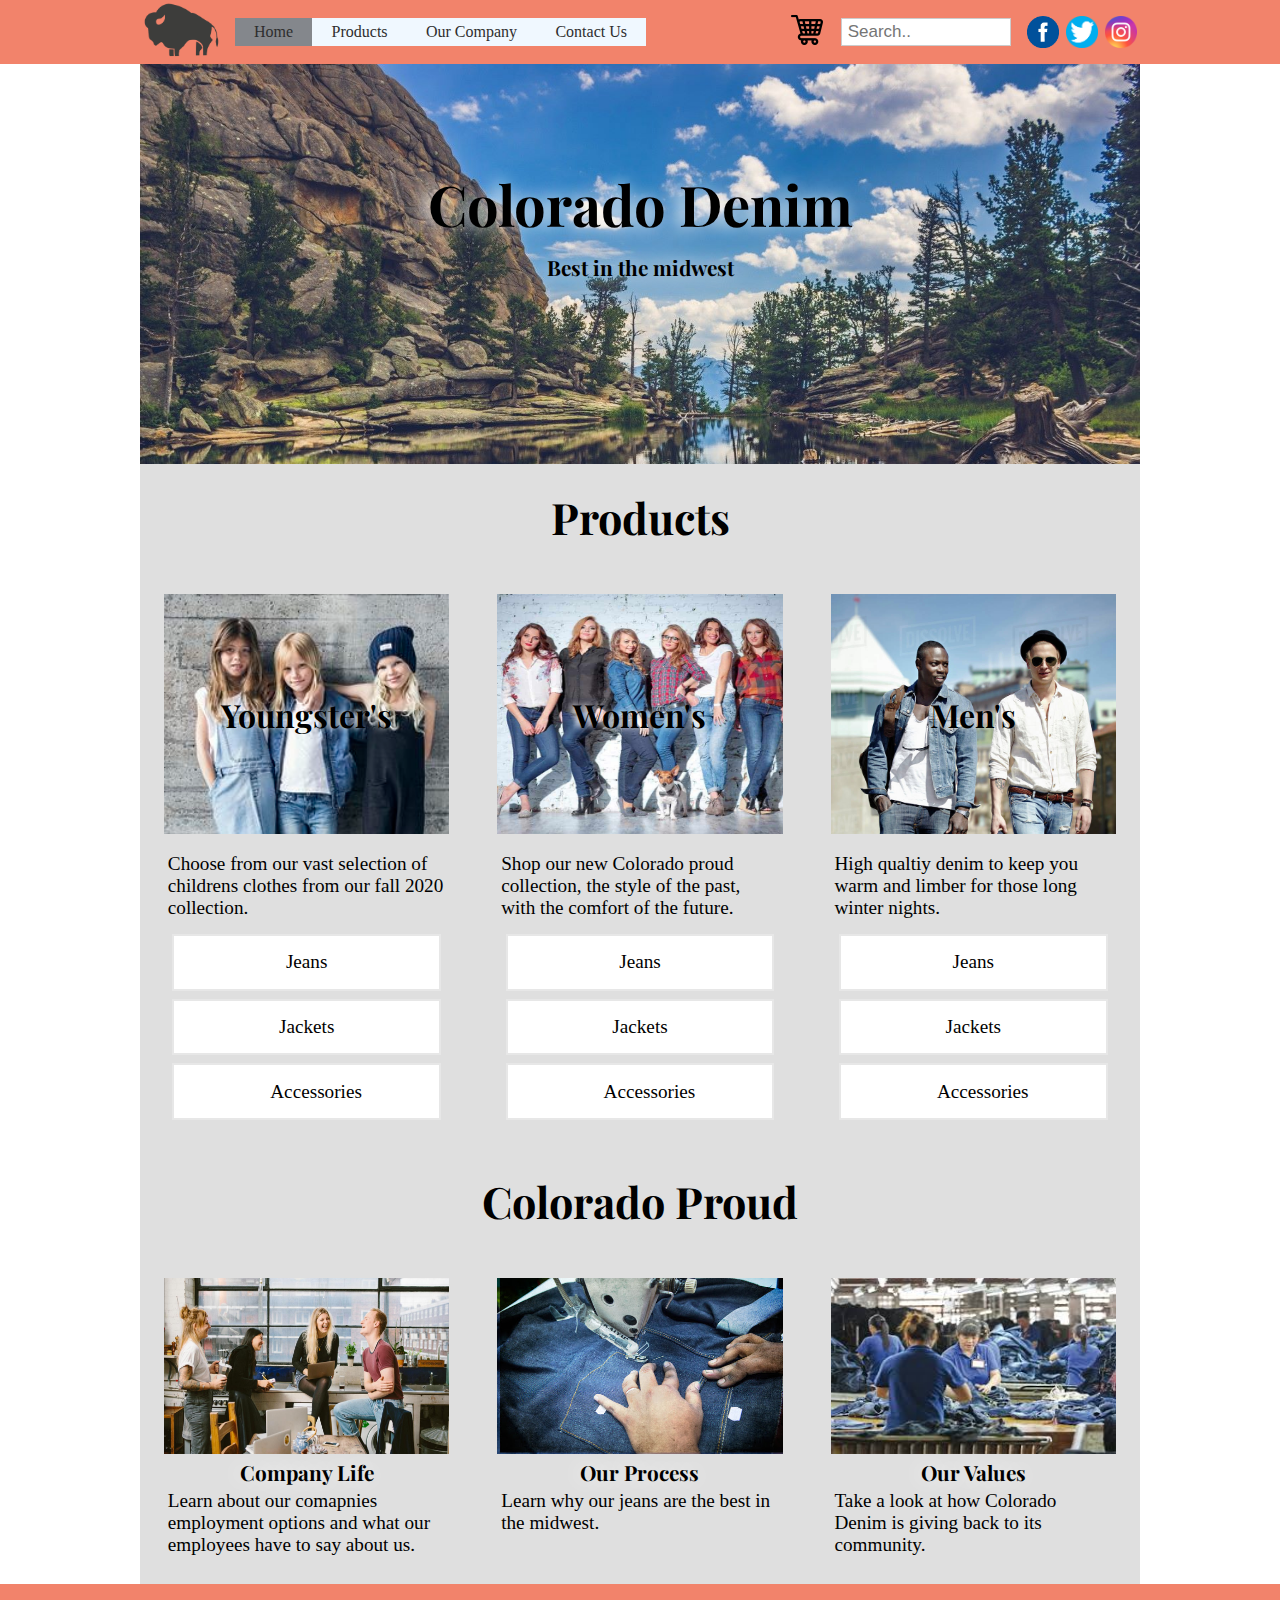
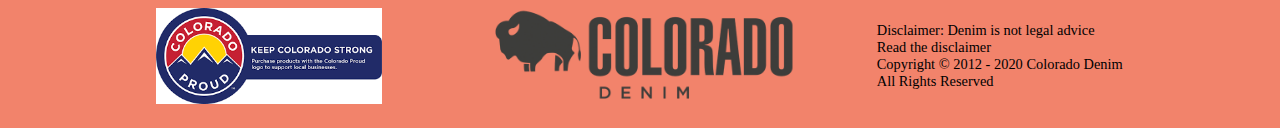
<file: index.html>
<!DOCTYPE html>

<html lang="en">

<head>
    <meta charset="UTF-8" />
    <link href="images/small_logo.png" rel="icon">
    <link rel="preconnect" href="https://fonts.gstatic.com">
    <link href="https://fonts.googleapis.com/css2?family=Playfair+Display&family=Xanh+Mono&display=swap"
        rel="stylesheet">
    <link rel="stylesheet" href="css/nav.css">
    <link rel="stylesheet" href="css/global.css">
    <link rel="stylesheet" href="css/index.css">
    <title>Colorado Denim HomePage</title>
</head>

<body>

    <header>
        <div id="nav">
            <a href="index.html"><img id="smalogo" src="images/small_logo.png" alt="Bison Logo" /></a>
            <ul id="navlinks">
                <li id="current"><a href="index.html">Home</a></li>
                <li><a href="html/products.html">Products</a></li>
                <li><a href="html/company.html">Our Company</a></li>
                <li><a href="html/null.html">Contact Us</a></li>
            </ul>
            <a href="html/products.html"><img id="shopping-cart" src="images/shopping_cart.png"
                    alt="shopping_cart" /></a>
            <input type="text" placeholder="Search..">
            <a href="https://facebook.com" class="soc"><img class="w-100" src="images/facebook.png" alt="facebook"></a>
            <a href="https://twitter.com" class="soc"><img class="w-100" src="images/twitter.png" alt="twitter"></a>
            <a href="https://instagram.com" class="soc"><img class="w-100" src="images/instagram.png"
                    alt="instagram"></a>
        </div>
    </header>

    <div class="container">
        <div class="row">
            <div class="col w-100" id="big-photo">
                <h1>Colorado Denim</h1>
                <h3>Best in the midwest</h3>
            </div>
        </div>

        <div class="row">
            <div class="col w-100">
                <h2>Products</h2>
            </div>
        </div>

        <div class="row">
            <div class="col w-33 center-margin">
                <div class="center-headings" id="youngsters">
                    <h3 class="img-title">Youngster's</h3>
                </div>
                <p class="descriptionPara">Choose from our vast selection of childrens clothes from our fall 2020
                    collection.</p>
                <a href="html/products.html" class="button">Jeans</a>
                <a href="html/products.html" class="button">Jackets</a>
                <a href="html/products.html" class="button">Accessories</a>
            </div>

            <div class="col w-33 center-margin">
                <div class="center-headings" id="womens">
                    <h3 class="img-title">Women's</h3>
                </div>
                <p class="descriptionPara">Shop our new Colorado proud collection, the style of the past, with the
                    comfort of the future.</p>
                <a href="html/products.html" class="button">Jeans</a>
                <a href="html/products.html" class="button">Jackets</a>
                <a href="html/products.html" class="button">Accessories</a>
            </div>

            <div class="col w-33 center-margin">
                <div class="center-headings" id="mens">
                    <h3 class="img-title">Men's</h3>
                </div>
                <p class="descriptionPara">High qualtiy denim to keep you warm and limber for those long winter nights.
                </p>
                <a href="html/products.html" class="button">Jeans</a>
                <a href="html/products.html" class="button">Jackets</a>
                <a href="html/products.html" class="button">Accessories</a>
            </div>
        </div>

        <div class="row">
            <div class="col w-100">
                <h2>Colorado Proud</h2>
            </div>
        </div>

        <a href="html/company.html" id="big-link">
            <div class="row">
                <div class="col w-33">
                    <img class="w-100 proud-img" src="images/company-culture.jpg" alt="People working and laughing">
                    <h3>Company Life</h3>
                    <p>Learn about our comapnies employment options and what our employees have to say about us.</p>
                </div>

                <div class="col w-33">
                    <img class="w-100 proud-img" src="images/making-jeans.jpg" alt="Person making jeans">
                    <h3>Our Process</h3>
                    <p>Learn why our jeans are the best in the midwest.</p>
                </div>

                <div class="col w-33">
                    <img class="w-100 proud-img" src="images/jean_factory.jpg" alt="Many people making jeans">
                    <h3>Our Values</h3>
                    <p>Take a look at how Colorado Denim is giving back to its community.</p>
                </div>
            </div>
        </a>
    </div>

    <footer>
        <div id="foot">
            <img id="colorado-proud" src="images/colorado_proud.png" alt="Colorado Proud" />
            <img id="colorado-denim-logo" src="images/colorado-denim-logo.png" alt="Bison Logo" />
            <p>
                Disclaimer: Denim is not legal advice <br>Read the disclaimer<br>
                Copyright © 2012 - 2020 Colorado Denim <br>All Rights Reserved
            </p>
        </div>
    </footer>
</body>

</html>
</file>
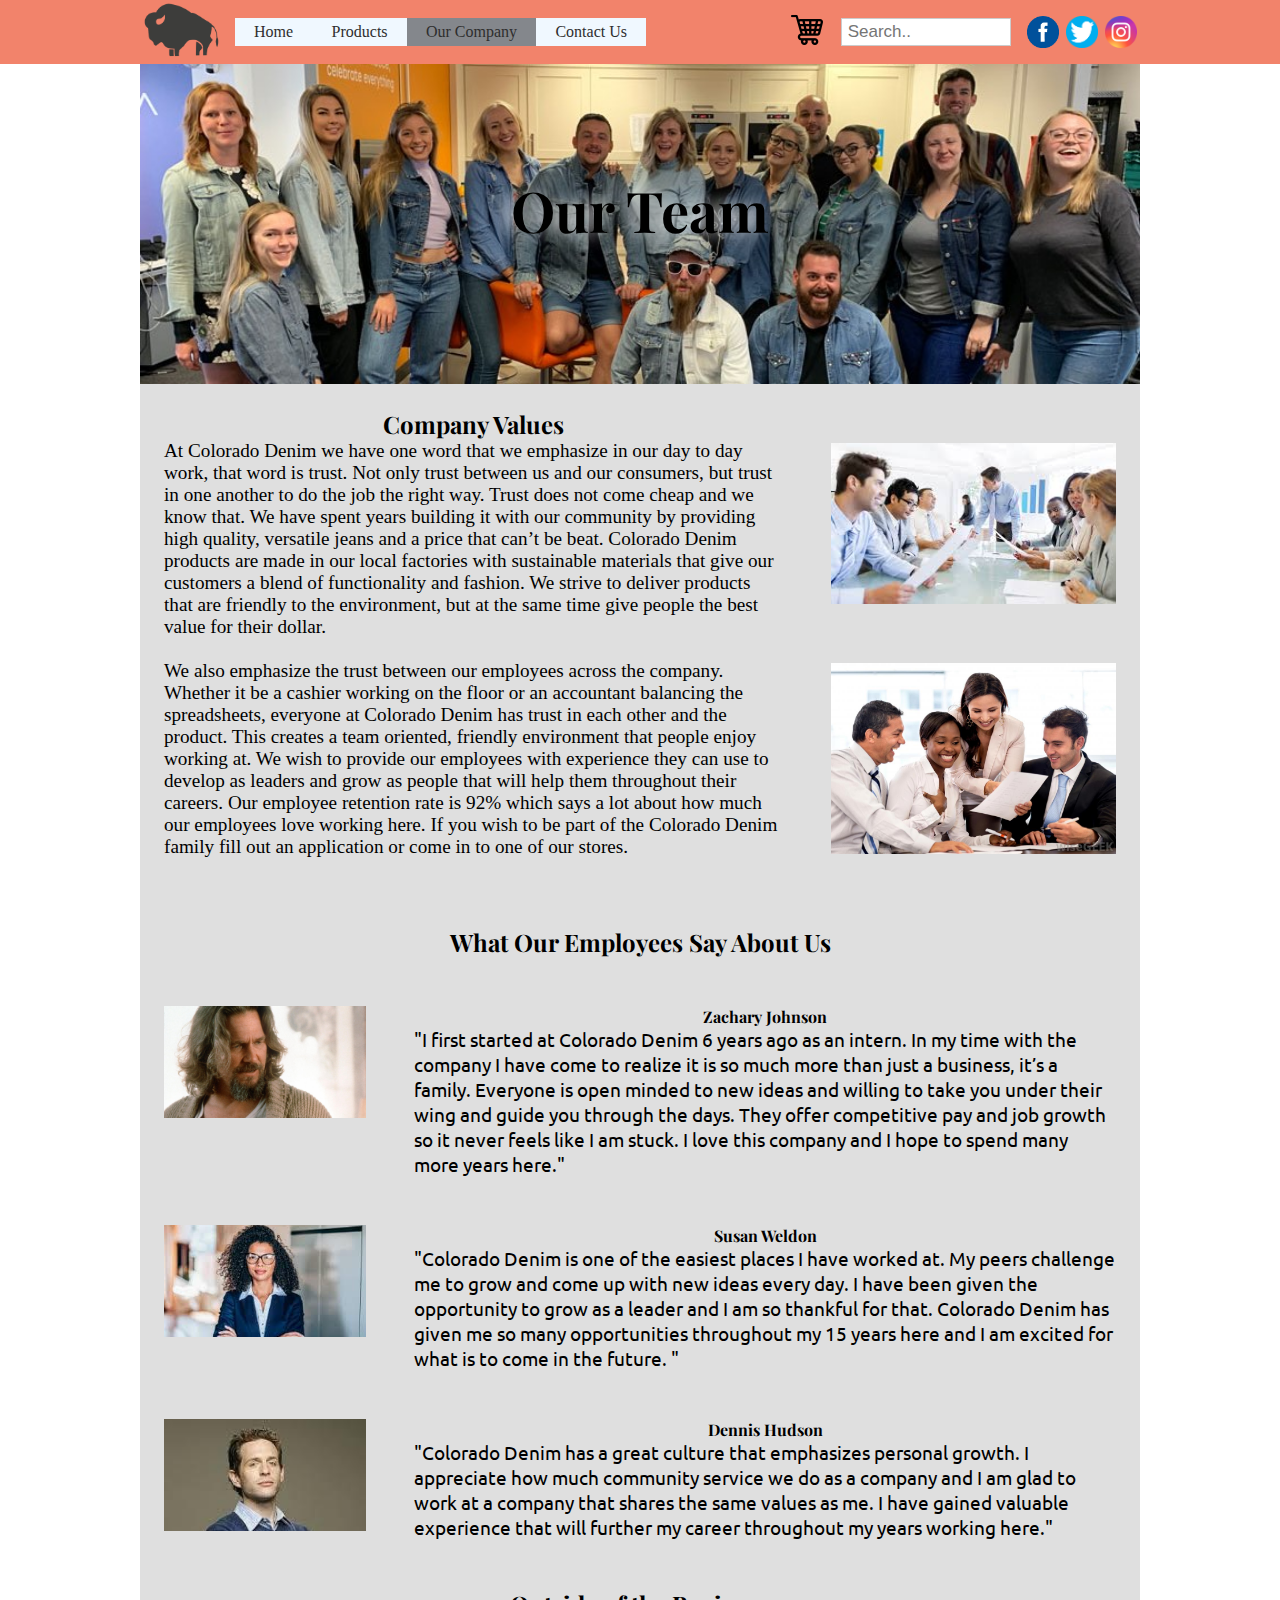
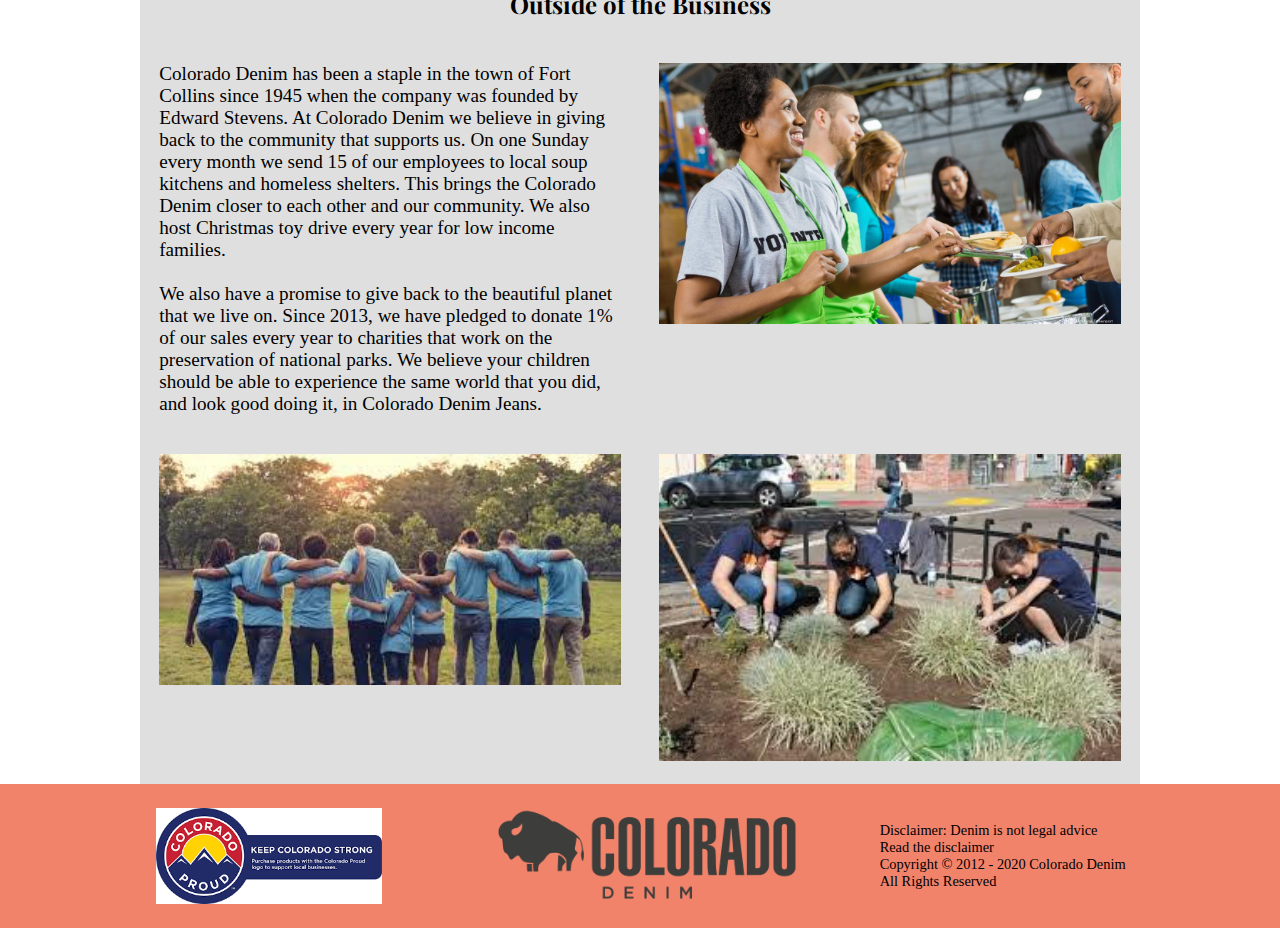
<file: html/company.html>
<!DOCTYPE html>

<html lang="en">

<head>
    <meta charset="UTF-8" />
    <link href="../images/small_logo.png" rel="icon">
    <link rel="preconnect" href="https://fonts.gstatic.com">
    <link href="https://fonts.googleapis.com/css2?family=Playfair+Display&family=Ubuntu:ital,wght@1,300&display=swap"
        rel="stylesheet">
    <link rel="stylesheet" href="../css/nav.css">
    <link rel="stylesheet" href="../css/global.css">
    <link rel="stylesheet" href="../css/company.css">
    <title>Colorado Denim Company</title>
</head>

<body>

    <header>
        <div id="nav">
            <a href="../index.html"><img id="smalogo" src="../images/small_logo.png" alt="Bison Logo" /></a>
            <ul id="navlinks">
                <li><a href="../index.html">Home</a></li>
                <li><a href="products.html">Products</a></li>
                <li id="current"><a href="company.html">Our Company</a></li>
                <li><a href="null.html">Contact Us</a></li>
            </ul>
            <a href="products.html"><img id="shopping-cart" src="../images/shopping_cart.png" alt="shopping_cart" /></a>
            <input type="text" placeholder="Search..">
            <a href="https://facebook.com" class="soc"><img class="w-100" src="../images/facebook.png"
                    alt="facebook"></a>
            <a href="https://twitter.com" class="soc"><img class="w-100" src="../images/twitter.png" alt="twitter"></a>
            <a href="https://instagram.com" class="soc"><img class="w-100" src="../images/instagram.png"
                    alt="instagram"></a>
        </div>
    </header>

    <div class="container">
        <div class="row">
            <div class="col w-100" id="big-photo">
                <h1>Our Team</h1>
            </div>
        </div>

        <div class="row">
            <div class="col w-66">
                <h2>Company Values</h2>
                <p>
                    At Colorado Denim we have one word that we emphasize in our day to day work, that word is trust. Not
                    only trust between us and our consumers, but trust in one another to do the job the right way. Trust
                    does not come cheap and we know that. We have spent years building it with our community by
                    providing high quality, versatile jeans and a price that can’t be beat.
                    Colorado Denim products are made in our local factories with sustainable materials that give our
                    customers a blend of functionality and fashion. We strive to deliver products that are friendly to
                    the environment, but at the same time give people the best value for their dollar.<br><br>

                    We also emphasize the trust between our employees across the company. Whether it be a cashier
                    working on the floor or an accountant balancing the spreadsheets, everyone at Colorado Denim has
                    trust in each other and the product. This creates a team oriented, friendly environment that people
                    enjoy working at. We wish to provide our employees with experience they can use to develop as
                    leaders and grow as people that will help them throughout their careers. Our employee retention rate
                    is 92% which says a lot about how much our employees love working here. If you wish to be part of
                    the Colorado Denim family fill out an application or come in to one of our stores.


                </p>
            </div>

            <div class="col w-33">
                <img class="w-100 value-photo" src="../images/business_people.jpg" alt="Business_people">
                <img class="w-100 value-photo" src="../images/company_life1.jpg" alt="Business_people">
            </div>
        </div>

        <div class="row">
            <div class="col w-100">
                <h2>What Our Employees Say About Us</h2>
            </div>
        </div>

        <div class="row">
            <div class="col w-25">
                <img class="w-100 employee-photo" src="../images/dude.jpg" alt="Man">
            </div>

            <div class="col w-75">
                <h4>Zachary Johnson</h4>
                <p class="quotes">"I first started at Colorado Denim 6 years ago as an intern. In my time with the
                    company I have come
                    to realize it is so much more than just a business, it’s a family. Everyone is open minded to new
                    ideas and willing to take you under their wing and guide you through the days. They offer
                    competitive pay and job growth so it never feels like I am stuck. I love this company and I hope to
                    spend many more years here."</p>
            </div>
        </div>

        <div class="row">
            <div class="col w-25">
                <img class="w-100 employee-photo" src="../images/susan_weldon.jpg" alt="lady">
            </div>

            <div class="col w-75">
                <h4>Susan Weldon</h4>
                <p class="quotes">"Colorado Denim is one of the easiest places I have worked at. My peers challenge me
                    to grow and come
                    up with new ideas every day. I have been given the opportunity to grow as a leader and I am so
                    thankful for that. Colorado Denim has given me so many opportunities throughout my 15 years here and
                    I am excited for what is to come in the future. "</p>
            </div>
        </div>

        <div class="row">
            <div class="col w-25">
                <img class="w-100 employee-photo" src="../images/dennis_reynolds.jpg" alt="Man">
            </div>

            <div class="col w-75">
                <h4>Dennis Hudson</h4>
                <p class="quotes">"Colorado Denim has a great culture that emphasizes personal growth. I appreciate how
                    much community
                    service we do as a company and I am glad to work at a company that shares the same values as me. I
                    have gained valuable experience that will further my career throughout my years working here." </p>
            </div>
        </div>

        <div class="row">
            <div class="col w-100">
                <h2>Outside of the Business</h2>
            </div>
        </div>

        <div class="row">
            <div class="col w-50 outside-block">
                <p>Colorado Denim has been a staple in the town of Fort Collins since 1945 when the company was founded
                    by Edward Stevens. At Colorado Denim we believe in giving back to the community that supports us. On
                    one Sunday every month we send 15 of our employees to local soup kitchens and homeless shelters.
                    This brings the Colorado Denim closer to each other and our community. We also host Christmas toy
                    drive every year for low income families. <br><br>
                    We also have a promise to give back to the beautiful planet that we live on. Since 2013, we have
                    pledged to donate 1% of our sales every year to charities that work on the preservation of national
                    parks. We believe your children should be able to experience the same world that you did, and look
                    good doing it, in Colorado Denim Jeans.
                </p>
            </div>

            <div class="col w-50 outside-block">
                <img class="w-100" src="../images/giving_back1.jpg" alt="community service">
            </div>
        </div>

        <div class="row">
            <div class="col w-50 outside-block">
                <img class="w-100" src="../images/charity2.jpg" alt="community service">
            </div>

            <div class="col w-50 outside-block">
                <img class="w-100" src="../images/charity3.jpg" alt="community service">
            </div>
        </div>
    </div>

    <footer>
        <div id="foot">
            <img id="colorado-proud" src="../images/colorado_proud.png" alt="Colorado Proud" />
            <img id="colorado-denim-logo" src="../images/colorado-denim-logo.png" alt="Bison Logo" />
            <p>
                Disclaimer: Denim is not legal advice <br>Read the disclaimer<br>
                Copyright © 2012 - 2020 Colorado Denim <br>All Rights Reserved
            </p>
        </div>
    </footer>
</body>

</html>
</file>
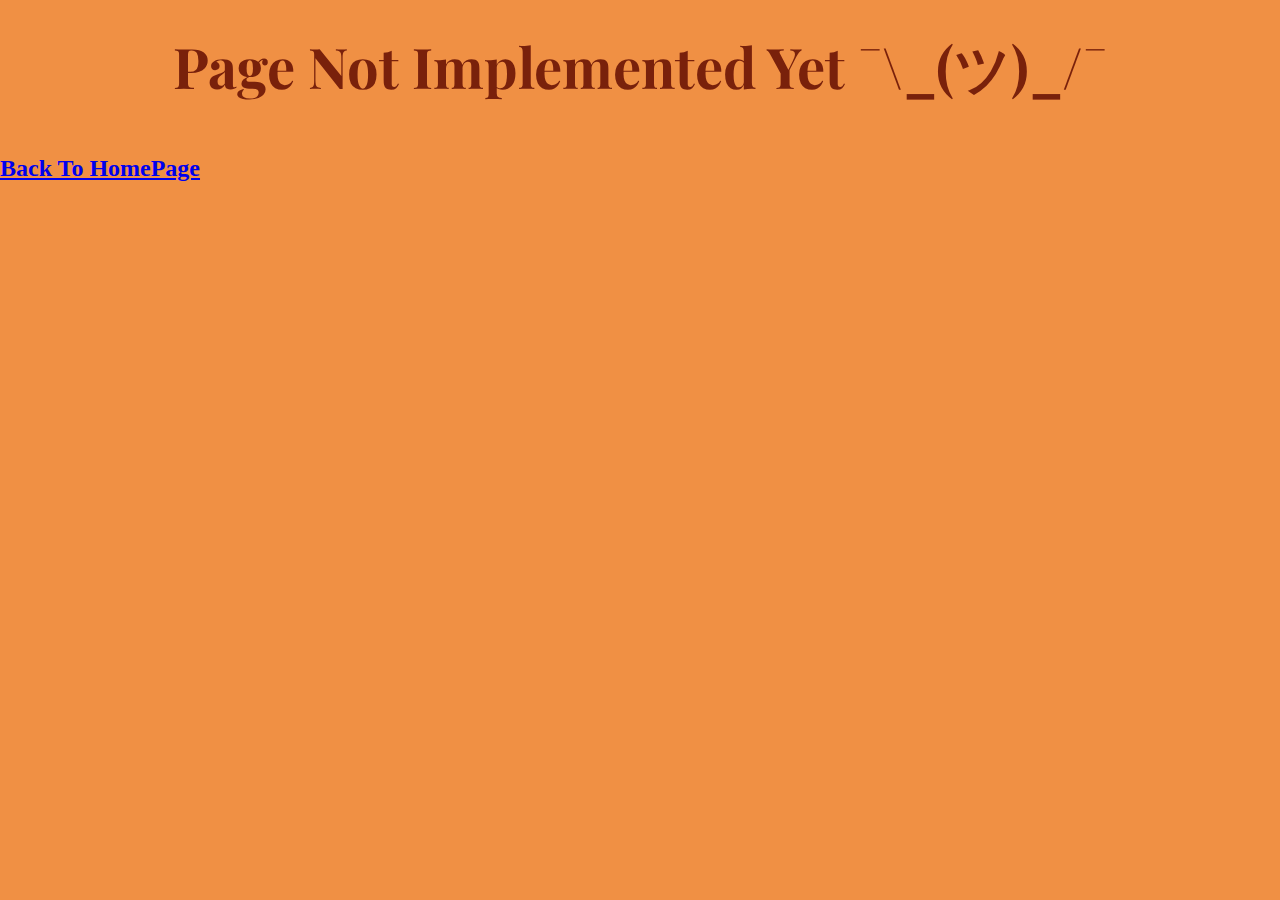
<file: html/null.html>
<!DOCTYPE html>

<html lang="en">

<head>
    <meta charset="UTF-8" />
    <link href="../images/small_logo.png" rel="icon">
    <link href="https://fonts.googleapis.com/css2?family=Playfair+Display&display=swap" rel="stylesheet">
    <link rel="stylesheet" href="../css/main.css">
    <link rel="stylesheet" href="../css/nav.css">
    <title>Lab 9</title>
</head>

<body>
    <h1>Page Not Implemented Yet ¯\_(ツ)_/¯</h1>
    <br>
    <a href="../index.html">
        <h2>Back To HomePage</h2>
    </a>
</body>
</file>
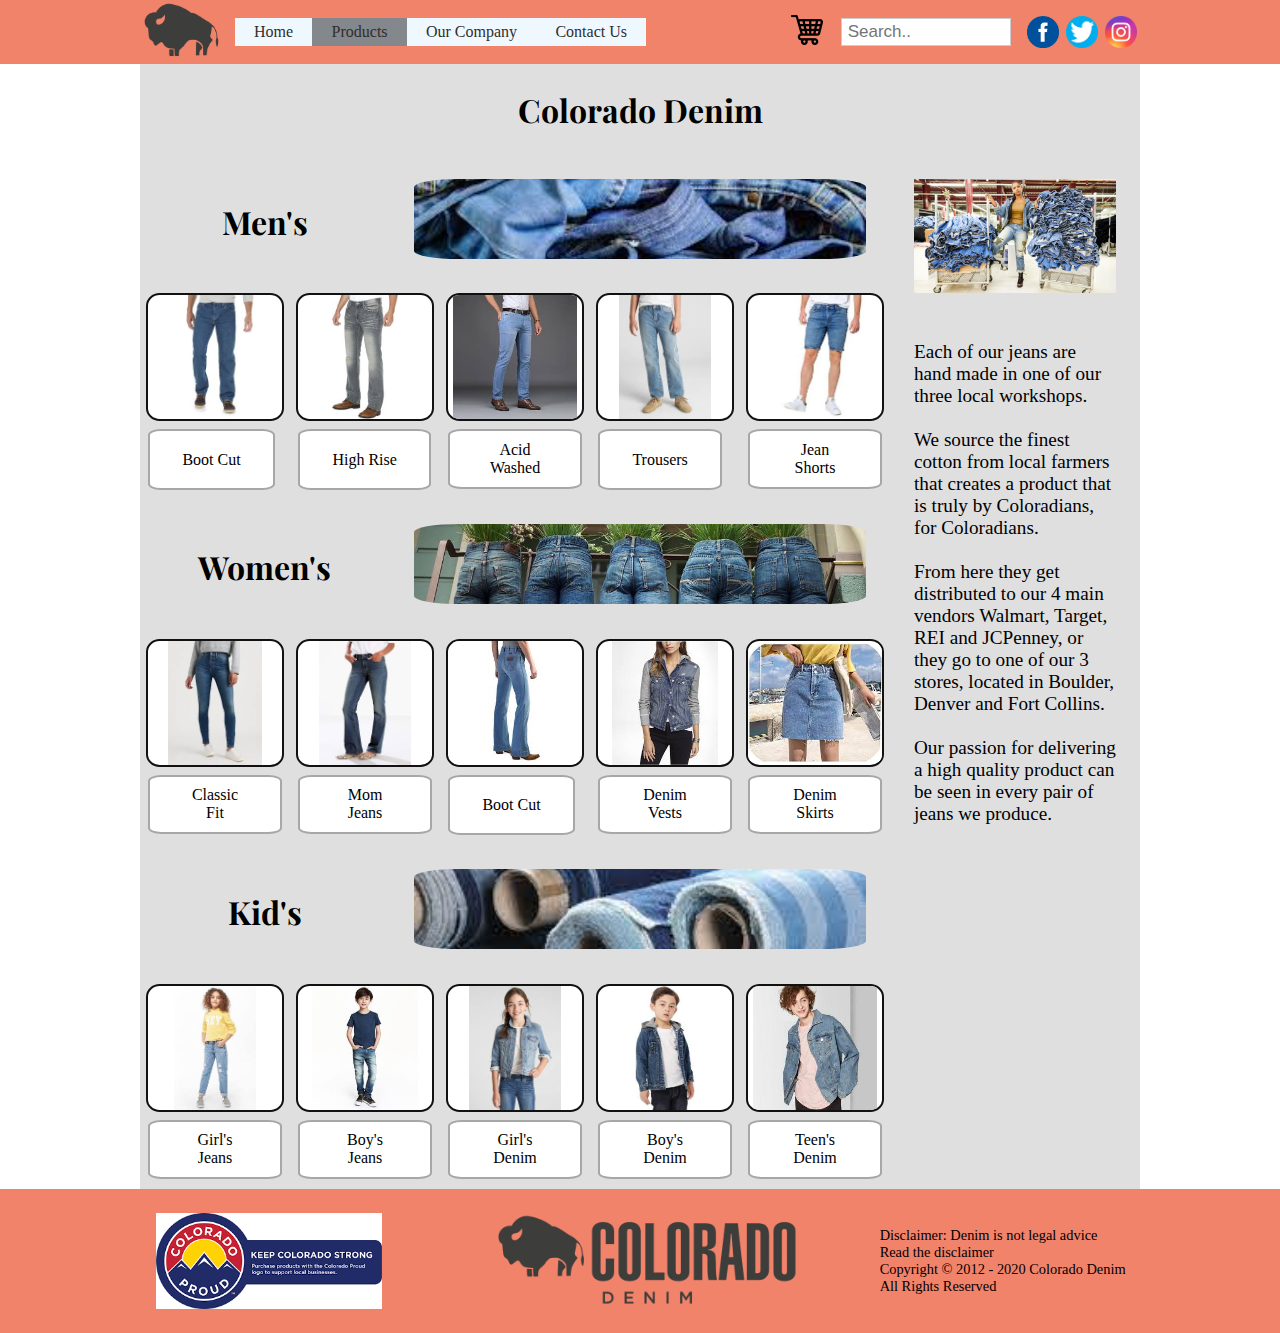
<file: html/products.html>
<!DOCTYPE html>

<html lang="en">

<head>
    <meta charset="UTF-8" />
    <link href="../images/small_logo.png" rel="icon">
    <link rel="preconnect" href="https://fonts.gstatic.com">
    <link href="https://fonts.googleapis.com/css2?family=Playfair+Display&family=Xanh+Mono&display=swap"
        rel="stylesheet">
    <link rel="stylesheet" href="../css/nav.css">
    <link rel="stylesheet" href="../css/global.css">
    <link rel="stylesheet" href="../css/products.css">
    <title>Colorado Denim Products</title>
</head>

<body>

    <header>
        <div id="nav">
            <a href="../index.html"><img id="smalogo" src="../images/small_logo.png" alt="Bison Logo" /></a>
            <ul id="navlinks">
                <li><a href="../index.html">Home</a></li>
                <li id="current"><a href="products.html">Products</a></li>
                <li><a href="company.html">Our Company</a></li>
                <li><a href="null.html">Contact Us</a></li>
            </ul>
            <a href="products.html"><img id="shopping-cart" src="../images/shopping_cart.png" alt="shopping_cart" /></a>
            <input type="text" placeholder="Search..">
            <a href="https://facebook.com" class="soc"><img class="w-100" src="../images/facebook.png"
                    alt="facebook"></a>
            <a href="https://twitter.com" class="soc"><img class="w-100" src="../images/twitter.png" alt="twitter"></a>
            <a href="https://instagram.com" class="soc"><img class="w-100" src="../images/instagram.png"
                    alt="instagram"></a>
        </div>
    </header>

    <div class="container">
        <div class="row">
            <div class="col w-100">
                <h1>Colorado Denim</h1>
            </div>
        </div>

        <div class="row">
            <div class="col w-75 no-margins no-padding">
                <div class="row">
                    <div class="col w-33 center-headings">
                        <h1>Men's</h1>
                    </div>

                    <div class="col w-66">
                        <img class="w-100 wide-photo" src="../images/bunch-of-jeans.jpg" alt="Jeans on a shelf">
                    </div>
                </div>

                <div class="row">
                    <div class="col w-20 product-col">
                        <a href="null.html"><img class="w-100 product-pic" src="../images/m_product1.jpg"
                                alt="Boot Cut"></a>
                        <span class="button-holder"><a href="null.html" class="button button-one-liner">Boot
                                Cut</a></span>
                    </div>
                    <div class="col w-20 product-col">
                        <a href="null.html"><img class="w-100 product-pic" src="../images/m_product2.jpg"
                                alt="High Rise"></a>
                        <span class="button-holder"><a href="null.html" class="button button-one-liner">High
                                Rise</a></span>
                    </div>
                    <div class="col w-20 product-col">
                        <a href="null.html"><img class="w-100 product-pic" src="../images/m_product3.jpg"
                                alt="Acid Washed"></a>
                        <span class="button-holder"><a href="null.html" class="button">Acid Washed</a></span>
                    </div>
                    <div class="col w-20 product-col">
                        <a href="null.html"><img class="w-100 product-pic" src="../images/m_product4.jpg"
                                alt="Trousers"></a>
                        <span class="button-holder"><a href="null.html"
                                class="button button-one-liner">Trousers</a></span>
                    </div>
                    <div class="col w-20 product-col">
                        <a href="null.html"><img class="w-100 product-pic" src="../images/m_product5.jpg"
                                alt="Shorts"></a>
                        <span class="button-holder"><a href="null.html" class="button">Jean Shorts</a></span>
                    </div>
                </div>


                <div class="row">
                    <div class="col w-33 center-headings">
                        <h1>Women's</h1>
                    </div>

                    <div class="col w-66">
                        <img class="w-100 wide-photo" src="../images/jean-plants.jpg" alt="Jeans on a shelf">
                    </div>
                </div>

                <div class="row">
                    <div class="col w-20 product-col">
                        <a href="null.html"><img class="w-100 product-pic" src="../images/w_product1.jpg"
                                alt="Classic Fit"></a>
                        <span class="button-holder"><a href="null.html" class="button">Classic Fit</a></span>
                    </div>
                    <div class="col w-20 product-col">
                        <a href="null.html"><img class="w-100 product-pic" src="../images/w_product2.jpg"
                                alt="Mom Jeans"></a>
                        <span class="button-holder"><a href="null.html" class="button">Mom Jeans</a></span>
                    </div>
                    <div class="col w-20 product-col">
                        <a href="null.html"><img class="w-100 product-pic" src="../images/w_product3.jpg"
                                alt="Boot Cut"></a>
                        <span class="button-holder"><a href="null.html" class="button button-one-liner">Boot
                                Cut</a></span>
                    </div>
                    <div class="col w-20 product-col">
                        <a href="null.html"><img class="w-100 product-pic" src="../images/w_product4.jpg"
                                alt="Denim Vests"></a>
                        <span class="button-holder"><a href="null.html" class="button">Denim Vests</a></span>
                    </div>
                    <div class="col w-20 product-col">
                        <a href="null.html"><img class="w-100 product-pic" src="../images/w_product5.jpg"
                                alt="Skirts"></a>
                        <span class="button-holder"><a href="null.html" class="button">Denim Skirts</a></span>
                    </div>

                </div>

                <div class="row">
                    <div class="col w-33 center-headings">
                        <h1>Kid's</h1>
                    </div>

                    <div class="col w-66">
                        <img class="w-100 wide-photo" src="../images/denim-roll.jpg" alt="Jeans on a shelf">
                    </div>
                </div>

                <div class="row">
                    <div class="col w-20 product-col">
                        <a href="null.html"><img class="w-100 product-pic" src="../images/y_product1.jpg"
                                alt="Girls"></a>
                        <span class="button-holder"><a href="null.html" class="button">Girl's Jeans</a></span>
                    </div>
                    <div class="col w-20 product-col">
                        <a href="null.html"><img class="w-100 product-pic" src="../images/y_product2.jpg"
                                alt="Boys"></a>
                        <span class="button-holder"><a href="null.html" class="button">Boy's Jeans</a></span>
                    </div>
                    <div class="col w-20 product-col">
                        <a href="null.html"><img class="w-100 product-pic" src="../images/y_product3.jpg"
                                alt="Denim"></a>
                        <span class="button-holder"><a href="null.html" class="button">Girl's Denim</a></span>
                    </div>
                    <div class="col w-20 product-col">
                        <a href="null.html"><img class="w-100 product-pic" src="../images/y_product4.jpg"
                                alt="Denim"></a>
                        <span class="button-holder"><a href="null.html" class="button">Boy's Denim</a></span>
                    </div>
                    <div class="col w-20 product-col">
                        <a href="null.html"><img class="w-100 product-pic" src="../images/y_product5.jpg"
                                alt="Teenager"></a>
                        <span class="button-holder"><a href="null.html" class="button">Teen's Denim</a></span>
                    </div>
                </div>
            </div>

            <div class="col w-25 no-margins">
                <img class="w-100" src="../images/prod-side-factory.jpg" alt="Jean Factory">
                <p><br><br>Each of our jeans are hand made in one of our three local workshops.<br><br> We source the
                    finest cotton from
                    local farmers that creates a product that is truly by Coloradians, for Coloradians.<br><br> From
                    here they
                    get distributed to our 4 main vendors Walmart, Target, REI and JCPenney, or they go to one
                    of our 3
                    stores, located in Boulder, Denver and Fort Collins.<br><br> Our passion for delivering a high
                    quality
                    product can be seen in every pair of jeans we produce. </p>
            </div>
        </div>
    </div>

    <footer>
        <div id="foot">
            <img id="colorado-proud" src="../images/colorado_proud.png" alt="Colorado Proud" />
            <img id="colorado-denim-logo" src="../images/colorado-denim-logo.png" alt="Bison Logo" />
            <p>
                Disclaimer: Denim is not legal advice <br>Read the disclaimer<br>
                Copyright © 2012 - 2020 Colorado Denim <br>All Rights Reserved
            </p>
        </div>
    </footer>
</body>

</html>
</file>
<file: css/nav.css>
#nav {
    justify-content: space-between;
    align-items: center;
    display: flex;
    padding: 0px;
    height: 4em;
    margin: 0 auto;
    width: 1000px;
    z-index: 1;

}

#smalogo{
  height: 3.5em;
  vertical-align: center;
}

#nav ul {
  margin: 0 9em 0 0.7em;
}

#nav ul li {
  margin: 0;
    display: block;
    float: left;
    background-color: aliceblue;
}

#nav ul li a{
    display: block;
    color: #2e2e2e;
    padding: 0.3em 1.2em;
    font-size: 1em;
    text-decoration: none;
}

#nav ul li a:hover{
    background-color: lightblue;
}

#shopping-cart {
    height: 2em;
}

#current a {
  background-color:#84878C;
  color: #ffffff;
}

#current a:hover{
  background-color:#5F6673;
}

#nav input[type=text] {
  height: 1.6em;
  width: 10em;
  margin: 0 0.7em 0 1em;
  padding: 6px;
  border: none;
  font-size: 17px;
  border: 1px solid #ccc;  
}

.soc{
  height: 2em;
  width: 2em;
  margin: 0.2em;
}

.soc:hover {
    opacity: 0.7;
}
</file>
<file: css/global.css>
/* Color Theme Swatches in Hex */
.Simple-gray-Texture-Background-1-hex { color: #3B5E8C; }
.Simple-gray-Texture-Background-2-hex { color: #314259; }
.Simple-gray-Texture-Background-3-hex { color: #6394BF; }
.Simple-gray-Texture-Background-4-hex { color: #F2BFAC; }
.Simple-gray-Texture-Background-5-hex { color: #F2836B; }

* {
    box-sizing: border-box;
    margin: 0;
    padding: 0;
}

body{
    margin: 0em;
    padding: 0em;
}

header, footer {
    background-color: #F2836B;;
    width: 100%;
    margin: 0;
}

footer {
  width: 100%;
}

#foot {
    justify-content: space-between;
    align-items: center;
    display: flex;
    padding: 0px;
    height: 9em;
    margin: 0 auto;
    width: 1000px;
}

#foot p {
    font-size: 0.9em;
    margin: 0 1em;
}

#colorado-denim-logo {
    height: 6em;
    margin: 0 0 0 2em;
}

#colorado-proud {
    height: 6em;
    margin: 0 1em;
}

.container {
    width: 1000px;
    margin: 0 auto;
    background-color: #dfdfdf;
}

.row{
    display: flex;
}

.col{
    width: 100%;
    padding: 1.5em;
}

.w-100{
    width: 100%;
}

.w-80{
    width: 80%;
}

.w-75{
    width: 75%;
}
.w-66{
    width: 66.6666%;
}

.w-50{
    width: 50%;
}
.w-33{
    width: 33.3333%;
}
.w-25{
    width: 25%;
}

.w-20 {
    width: 20%;
}

.no-margins{
    margin: 0;
}

.no-padding{
    padding: 0;
}

.center-margin{
    text-align: center;
}

h1, h2, h3, h4, h5, h6 {
    font-family: 'Playfair Display', serif;
    text-align: center;
    margin: auto;
}

p{
    font-size: 1.2em;
}

.center-headings {
    display: flex;
    flex-direction: column;
    justify-content: center;
}

.button {
  color: black;
  background-color: white;
  padding: 0.8em 5em;
  border: 2px solid #e7e7e7;
  text-align: center;
  text-decoration: none;
  display: inline-block;
  font-size: 16px;
  margin: 4px 2px;
  transition-duration: 0.25s;
  cursor: pointer;
}

.button:hover {
    background-color: #e7e7e7;
}
</file>
<file: css/index.css>
h1 {
    font-size: 3.5em;
    margin: 1.4em auto 0.2em auto;
    text-shadow: -0.1em 0em 0.3em #ffffff;
}

h2 {
    font-size: 2.7em;

}

h3 {
    text-shadow: -0.1em 0em 0.9em #ffffff;
    font-size: 1.3em;
}

p {
    padding: 0.2em;
    text-align: left;
}

#big-photo {
    background-image: url("../images/home-cover.jpg");
    background-size: 100%;
    height: 25em;
    width: 100%;
}

#youngsters{
    background-image: url("../images/kids_denim.jpg");
    background-size: 100%;
    height: 15em;
}

#womens{
    background-image: url("../images/women_denim.jpg");
    background-size: 150% 100%;
    background-position: 50% 10%;
    height: 15em;
}
#mens{
    background-image: url("../images/two-guys-denim.jpg");
    background-size: 100%;
    height: 15em;
}

.button {
    width: 14em;
    font-size: 1.2em;
}

.img-title{
    font-size: 2em;
    text-shadow: -0.1em 0em 0.2em #ffffff;
}

.descriptionPara {
    height: 5em;
    padding: 1em 0.2em;
}

.proud-img {
    height: 11em;
}

#big-link {
    text-decoration: none;
    color: #000000;
}
</file>
<file: css/company.css>
h1 {
    text-align: center;
    font-family: 'Playfair Display', serif;
    color: #000000;
    font-size: 3.5em;
    margin: 1.5em auto 0.2em auto;
    text-shadow: -0.1em 0em 0.3em #ffffff;
}

#big-photo {
    background-image: url("../images/jean_team.jpg");
    background-size: 100%;
    height: 20em;
    width: 100%;
}

.quotes {
    font-family: 'Ubuntu', sans-serif;
}

.employee-photo {
    height: 7em;
    object-fit: cover;
    width: 100%;
    object-position: 0% 20%;
}

.value-photo {
    padding: 2.2em 0 1.3em 0;
}

.outside-block {
    padding: 1.2em;
}
</file>
<file: css/main.css>
/*****************************************************
 * Lab 7
 * CSCI 145
 * Add selectors and rules to this file and 
 * modify the accompanying HTML to create
 * the style and layout described in the assignment.
 *****************************************************/

 header {
     width: 1000px;
     margin: 0px;
 }

 #main {
     box-sizing: border-box;
     background-color: #ffffff;
     float: right;
     width: 100%;
     height: auto;
     padding: 1em;
     margin: 0%;
     height: 33em;
 }

#crazyboxes {
    box-sizing: border-box;
    float: left;
    width: 50%;
    padding: 0em 0.5em;

}

h2 {
    margin-top: 0%;
}

 body {
     background-color: #F09044;
     margin: 0%;
     padding: 0%;
 }

 h1 {
    text-align: center;
    font-family: 'Playfair Display', serif;
    color: #79210b;
    font-size: 3.5em;
    margin: .5em;

 }

 footer {
     background-color: #D6F032;
     clear: both;
     padding: 1em;

 }
</file>
<file: css/products.css>
.wide-photo {
    object-fit: cover;
    object-position: 10% 35%;
    height: 5em;
    border-radius: 10%;
}

.button {

  box-sizing: border-box;
  padding: 0.6em 2em;
  margin: 4px 2px;
  border: 2px solid #a7a7a7;
  border-radius: 10%;
}

.button-one-liner {
  padding: 1.2em 2em;
}

.button-holder {
  box-sizing: border-box;
  width: 8.5em;
  height: 4em;

}

.product-pic {
  height: 8em;
  object-fit: contain; 
  background-color: #ffffff;
  border: 2px solid #111111;
  border-radius: 10%;
}

.product-col {
  padding: 0.4em;
}
</file>
